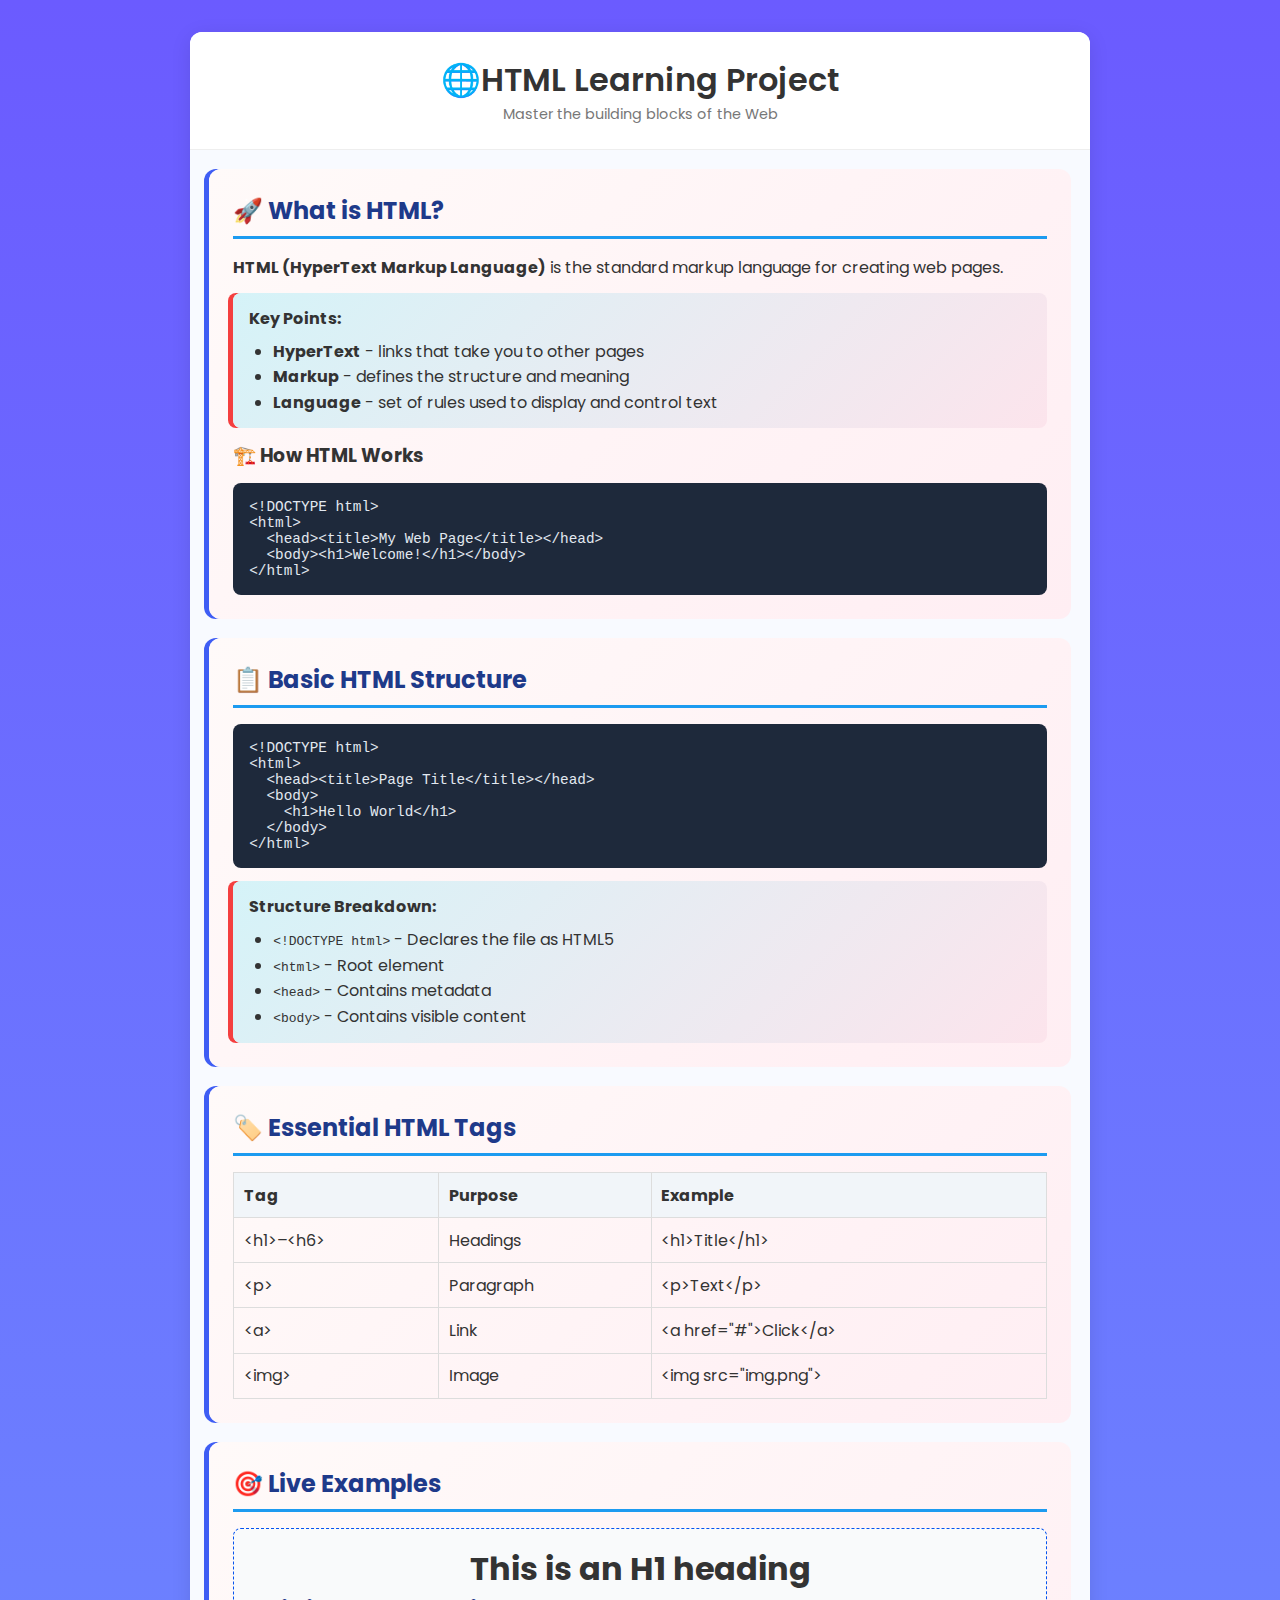
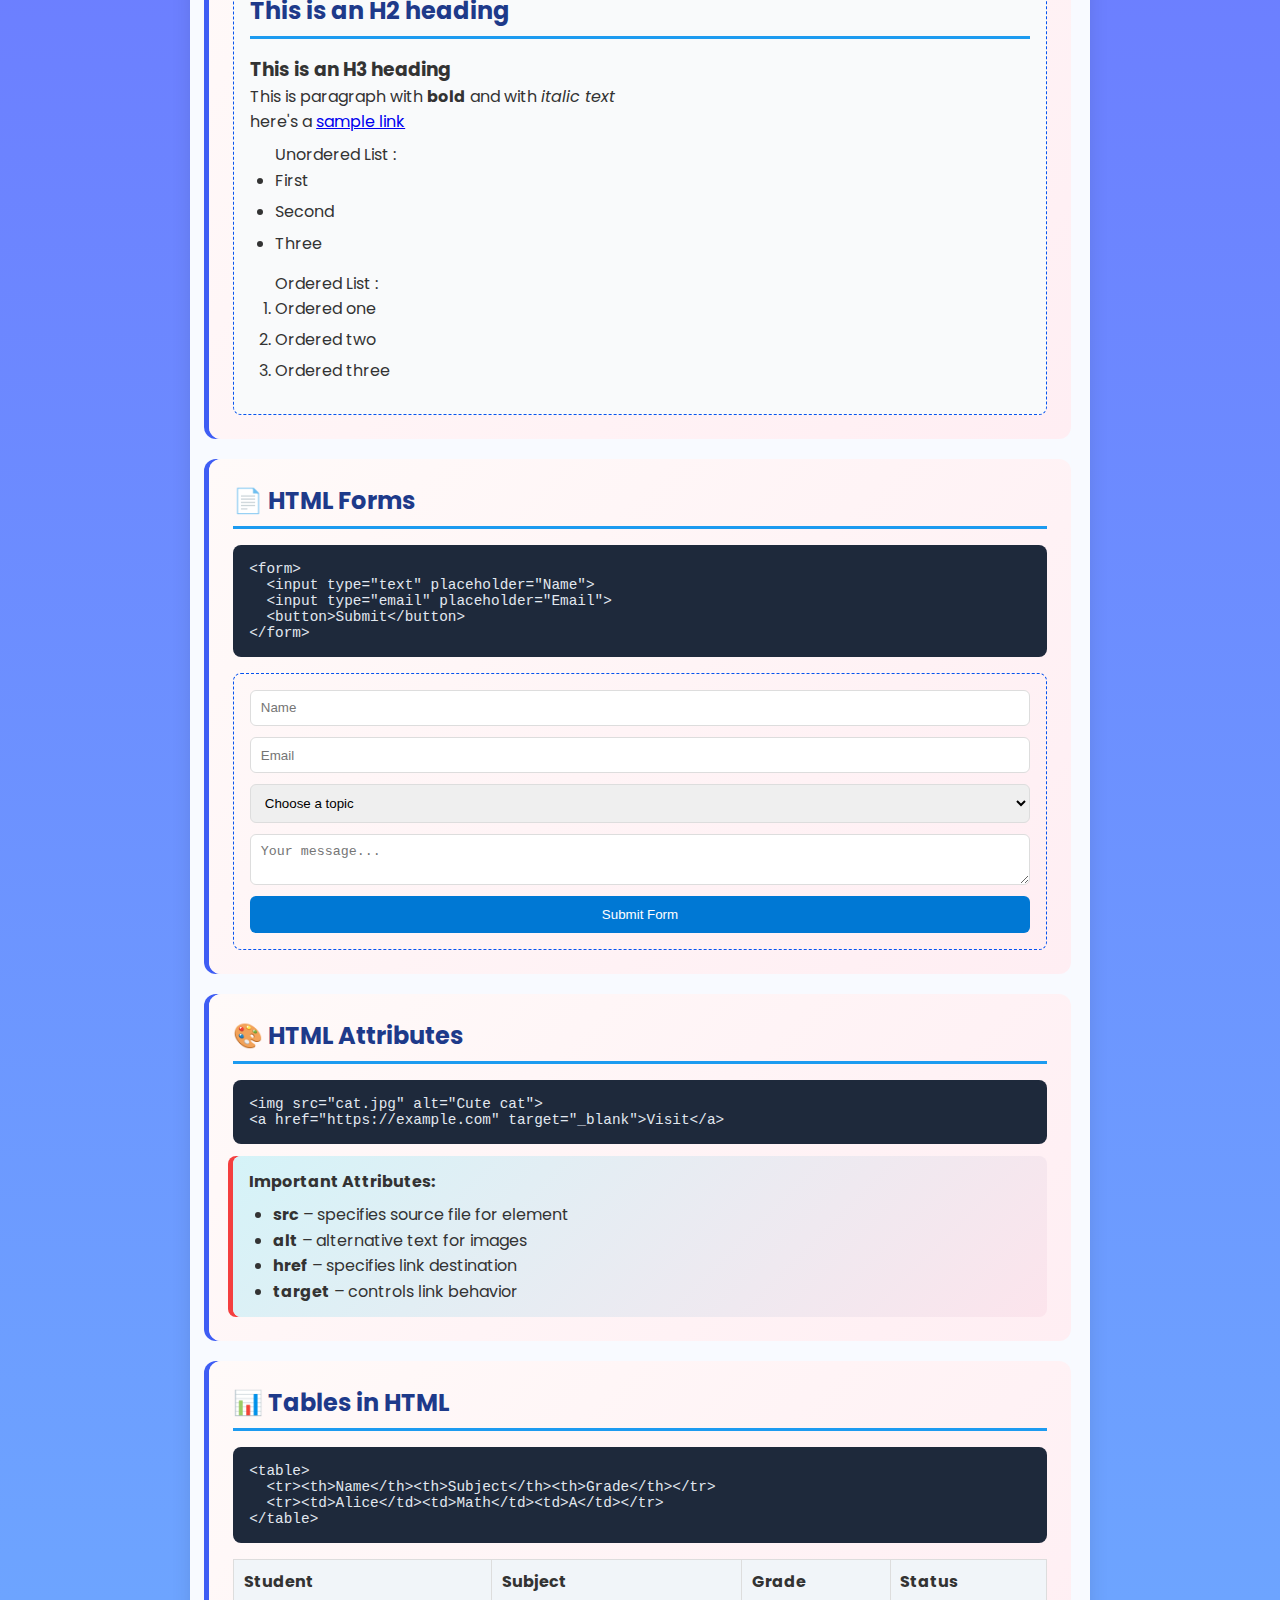
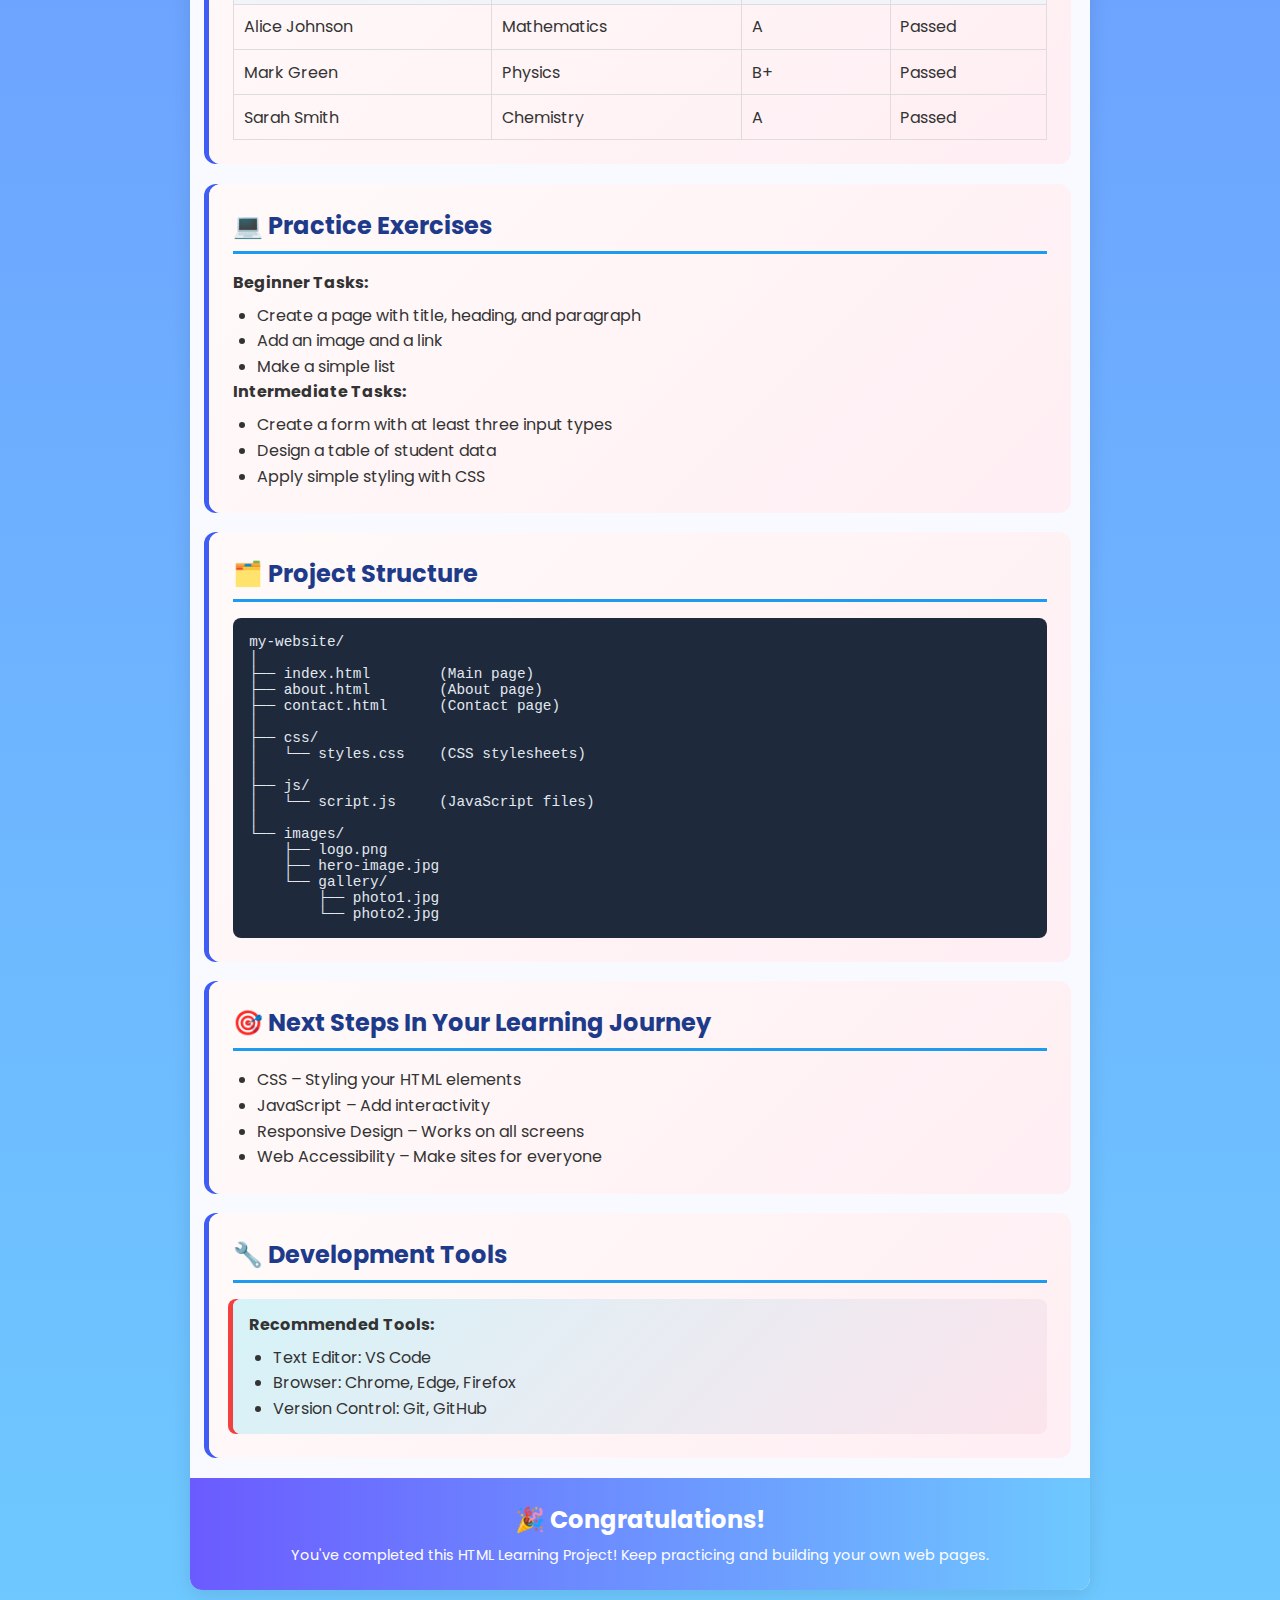
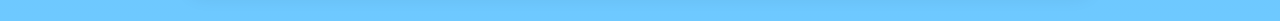
<file: index.html>
<!DOCTYPE html>
<html lang="en">
  <head>
    <meta charset="UTF-8" />
    <meta name="viewport" content="width=device-width, initial-scale=1.0" />
    <title>HTML Learning Project</title>
    <link rel="stylesheet" href="style.css" />
    <link
      href="https://fonts.googleapis.com/css2?family=Poppins:wght@400;500;600&display=swap"
      rel="stylesheet"
    />
  </head>

  <body>
    <div class="container">
      <header class="main-header">
        <h1>🌐HTML Learning Project</h1>
        <p>Master the building blocks of the Web</p>
      </header>

      <!-- What is HTML -->
      <section class="card">
        <h2>🚀 What is HTML?</h2>
        <p>
          <b>HTML (HyperText Markup Language)</b> is the standard markup
          language for creating web pages.
        </p>
        <div class="highlight">
          <p><b>Key Points:</b></p>
          <ul>
            <li><b>HyperText</b> - links that take you to other pages</li>
            <li><b>Markup</b> - defines the structure and meaning</li>
            <li>
              <b>Language</b> - set of rules used to display and control text
            </li>
          </ul>
        </div>
        <h3>🏗️ How HTML Works</h3>
        <pre><code>&lt;!DOCTYPE html&gt;
&lt;html&gt;
  &lt;head&gt;&lt;title&gt;My Web Page&lt;/title&gt;&lt;/head&gt;
  &lt;body&gt;&lt;h1&gt;Welcome!&lt;/h1&gt;&lt;/body&gt;
&lt;/html&gt;
</code></pre>
      </section>

      <!-- Basic Structure -->
      <section class="card">
        <h2>📋 Basic HTML Structure</h2>
        <pre><code>&lt;!DOCTYPE html&gt;
&lt;html&gt;
  &lt;head&gt;&lt;title&gt;Page Title&lt;/title&gt;&lt;/head&gt;
  &lt;body&gt;
    &lt;h1&gt;Hello World&lt;/h1&gt;
  &lt;/body&gt;
&lt;/html&gt;
</code></pre>
        <div class="highlight">
          <p><b>Structure Breakdown:</b></p>
          <ul>
            <li>
              <code>&lt;!DOCTYPE html&gt;</code> - Declares the file as HTML5
            </li>
            <li><code>&lt;html&gt;</code> - Root element</li>
            <li><code>&lt;head&gt;</code> - Contains metadata</li>
            <li><code>&lt;body&gt;</code> - Contains visible content</li>
          </ul>
        </div>
      </section>

      <!-- Essential Tags -->
      <section class="card">
        <h2>🏷️ Essential HTML Tags</h2>
        <table>
          <tr>
            <th>Tag</th>
            <th>Purpose</th>
            <th>Example</th>
          </tr>
          <tr>
            <td>&lt;h1&gt;–&lt;h6&gt;</td>
            <td>Headings</td>
            <td>&lt;h1&gt;Title&lt;/h1&gt;</td>
          </tr>
          <tr>
            <td>&lt;p&gt;</td>
            <td>Paragraph</td>
            <td>&lt;p&gt;Text&lt;/p&gt;</td>
          </tr>
          <tr>
            <td>&lt;a&gt;</td>
            <td>Link</td>
            <td>&lt;a href="#"&gt;Click&lt;/a&gt;</td>
          </tr>
          <tr>
            <td>&lt;img&gt;</td>
            <td>Image</td>
            <td>&lt;img src="img.png"&gt;</td>
          </tr>
        </table>
      </section>

      <!-- Live Examples -->
      <section class="card">
        <h2>🎯 Live Examples</h2>
        <div class="example-box">
          <h1>This is an H1 heading</h1>
          <h2>This is an H2 heading</h2>
          <h3>This is an H3 heading</h3>
          <p>This is paragraph with <b>bold</b> and with <i>italic text</i></p>
          <p>here's a <a href="index.html">sample link</a></p>

          <ul>
            Unordered List :
            <li>First</li>
            <li>Second</li>
            <li>Three</li>
          </ul>
          <ol>
            Ordered List :
            <li>Ordered one</li>
            <li>Ordered two</li>
            <li>Ordered three</li>
          </ol>
        </div>
      </section>

      <!-- Forms -->
      <section class="card">
        <h2>📄 HTML Forms</h2>
        <pre><code>&lt;form&gt;
  &lt;input type="text" placeholder="Name"&gt;
  &lt;input type="email" placeholder="Email"&gt;
  &lt;button&gt;Submit&lt;/button&gt;
&lt;/form&gt;
</code></pre>
        <form class="form-box">
          <input type="text" placeholder="Name" required />
          <input type="email" placeholder="Email" required />
          <select>
            <option>Choose a topic</option>
            <option>HTML</option>
            <option>CSS</option>
          </select>
          <textarea placeholder="Your message..."></textarea>
          <button type="submit">Submit Form</button>
        </form>
      </section>

      <!-- Attributes -->
      <section class="card">
        <h2>🎨 HTML Attributes</h2>
        <pre><code>&lt;img src="cat.jpg" alt="Cute cat"&gt;
&lt;a href="https://example.com" target="_blank"&gt;Visit&lt;/a&gt;
</code></pre>
        <div class="highlight">
          <p><b>Important Attributes:</b></p>
          <ul>
            <li><b>src</b> – specifies source file for element</li>
            <li><b>alt</b> – alternative text for images</li>
            <li><b>href</b> – specifies link destination</li>
            <li><b>target</b> – controls link behavior</li>
          </ul>
        </div>
      </section>

      <!-- Tables -->
      <section class="card">
        <h2>📊 Tables in HTML</h2>
        <pre><code>&lt;table&gt;
  &lt;tr&gt;&lt;th&gt;Name&lt;/th&gt;&lt;th&gt;Subject&lt;/th&gt;&lt;th&gt;Grade&lt;/th&gt;&lt;/tr&gt;
  &lt;tr&gt;&lt;td&gt;Alice&lt;/td&gt;&lt;td&gt;Math&lt;/td&gt;&lt;td&gt;A&lt;/td&gt;&lt;/tr&gt;
&lt;/table&gt;
</code></pre>
        <table>
          <tr>
            <th>Student</th>
            <th>Subject</th>
            <th>Grade</th>
            <th>Status</th>
          </tr>
          <tr>
            <td>Alice Johnson</td>
            <td>Mathematics</td>
            <td>A</td>
            <td>Passed</td>
          </tr>
          <tr>
            <td>Mark Green</td>
            <td>Physics</td>
            <td>B+</td>
            <td>Passed</td>
          </tr>
          <tr>
            <td>Sarah Smith</td>
            <td>Chemistry</td>
            <td>A</td>
            <td>Passed</td>
          </tr>
        </table>
      </section>

      <!-- Practice -->
      <section class="card">
        <h2>💻 Practice Exercises</h2>
        <h4>Beginner Tasks:</h4>
        <ul>
          <li>Create a page with title, heading, and paragraph</li>
          <li>Add an image and a link</li>
          <li>Make a simple list</li>
        </ul>
        <h4>Intermediate Tasks:</h4>
        <ul>
          <li>Create a form with at least three input types</li>
          <li>Design a table of student data</li>
          <li>Apply simple styling with CSS</li>
        </ul>
      </section>

      <!-- Project Structure -->
      <section class="card">
        <h2>🗂️ Project Structure</h2>
        <pre><code>my-website/
│
├── index.html        (Main page)
├── about.html        (About page)
├── contact.html      (Contact page)
│
├── css/
│   └── styles.css    (CSS stylesheets)
│
├── js/
│   └── script.js     (JavaScript files)
│
└── images/
    ├── logo.png
    ├── hero-image.jpg
    └── gallery/
        ├── photo1.jpg
        └── photo2.jpg
</code></pre>
      </section>

      <!-- Next Steps -->
      <section class="card">
        <h2>🎯 Next Steps In Your Learning Journey</h2>
        <ul>
          <li>CSS – Styling your HTML elements</li>
          <li>JavaScript – Add interactivity</li>
          <li>Responsive Design – Works on all screens</li>
          <li>Web Accessibility – Make sites for everyone</li>
        </ul>
      </section>

      <!-- Development Tools -->
      <section class="card">
        <h2>🔧 Development Tools</h2>
        <div class="highlight">
          <p><b>Recommended Tools:</b></p>
          <ul>
            <li>Text Editor: VS Code</li>
            <li>Browser: Chrome, Edge, Firefox</li>
            <li>Version Control: Git, GitHub</li>
          </ul>
        </div>
      </section>

      <!-- Congrats -->
      <footer class="footer">
        <h2>🎉 Congratulations!</h2>
        <p>
          You've completed this HTML Learning Project! Keep practicing and
          building your own web pages.
        </p>
      </footer>
    </div>
  </body>
</html>
</file>
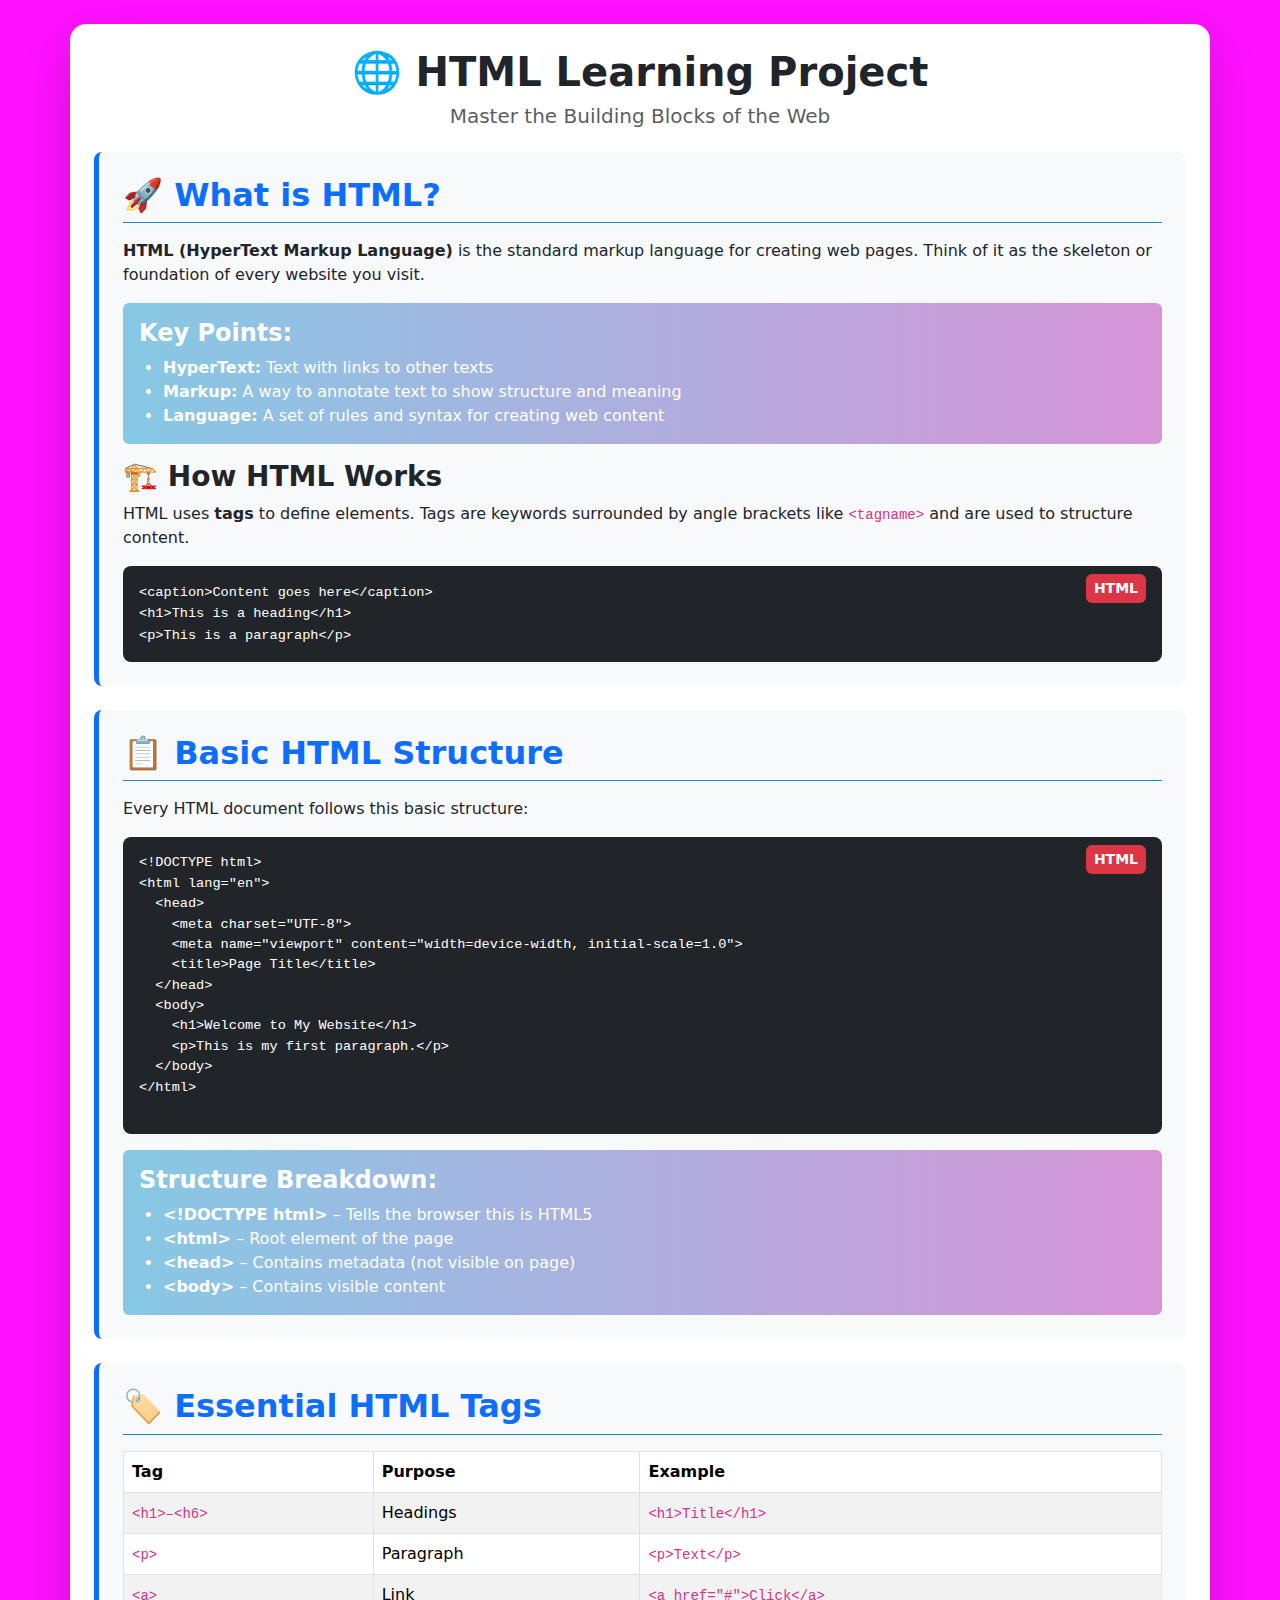
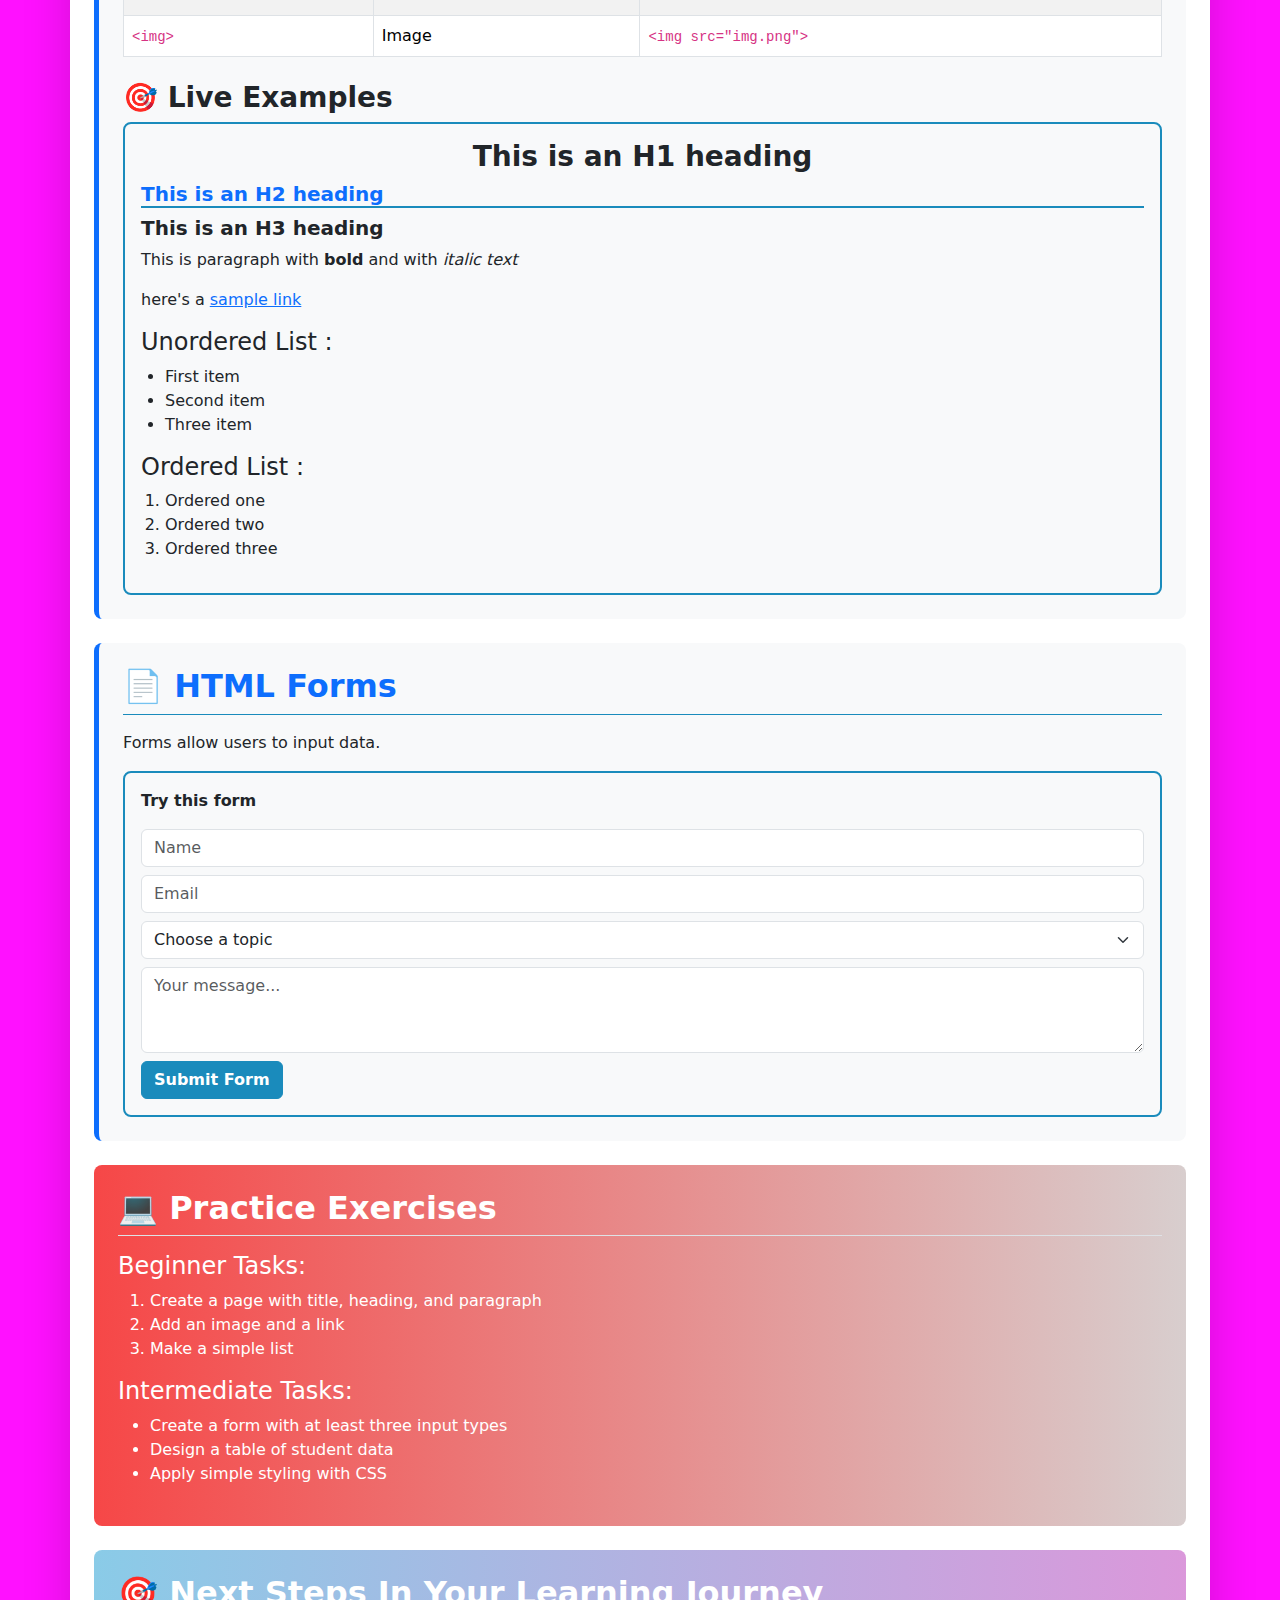
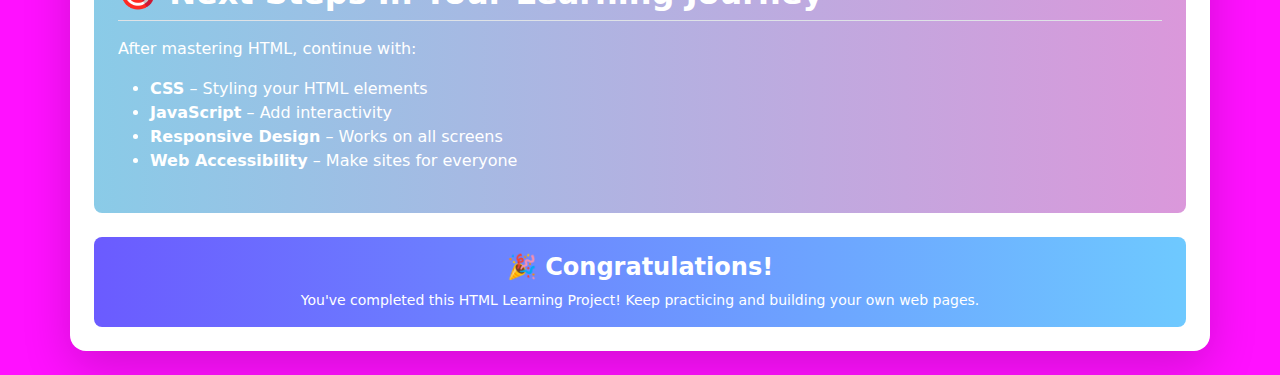
<file: index2.html>
<!DOCTYPE html>
<html>
  <head>
    <meta charset="UTF-8" />
    <meta name="viewport" content="width=device-width, initial-scale=1.0" />
    <title>html-and-css-Rihia10100U</title>
    <link
      href="https://cdn.jsdelivr.net/npm/bootstrap@5.3.3/dist/css/bootstrap.min.css"
      rel="stylesheet"
    />
    <style>
      body {
        background-color: rgba(255, 3, 255, 0.945);
      }
    </style>
  </head>

  <body class="py-4">
    <div class="container bg-white rounded-4 shadow-lg p-4">
      <header class="text-center mb-4">
        <h1 class="fw-bold">🌐 HTML Learning Project</h1>
        <h5 class="text-muted fw-light">
          Master the Building Blocks of the Web
        </h5>
      </header>

      <main>
        <section
          class="p-4 mb-4 bg-light border-start border-5 border-primary rounded-3"
        >
          <h2
            class="fw-bold text-primary border-bottom pb-2 mb-3"
            style="border-color: #1a8bbc !important"
          >
            🚀 What is HTML?
          </h2>
          <p>
            <strong>HTML (HyperText Markup Language)</strong> is the standard
            markup language for creating web pages. Think of it as the skeleton
            or foundation of every website you visit.
          </p>

          <div
            class="p-3 rounded-2 text-white"
            style="background: linear-gradient(to right, #1b9ad183, #a602a668)"
          >
            <h4 class="fw-bold">Key Points:</h4>
            <ul class="mb-0 ps-4">
              <li>
                <strong>HyperText:</strong> Text with links to other texts
              </li>
              <li>
                <strong>Markup:</strong> A way to annotate text to show
                structure and meaning
              </li>
              <li>
                <strong>Language:</strong> A set of rules and syntax for
                creating web content
              </li>
            </ul>
          </div>

          <h3 class="mt-3 fw-bold">🏗 How HTML Works</h3>
          <p>
            HTML uses <strong>tags</strong> to define elements. Tags are
            keywords surrounded by angle brackets like
            <code>&lt;tagname&gt;</code> and are used to structure content.
          </p>

          <div
            class="bg-dark text-white rounded-3 p-3 mt-3 position-relative overflow-auto"
          >
            <span
              class="position-absolute top-0 end-0 mt-2 me-3 bg-danger px-2 py-1 rounded-2 small fw-bold"
              >HTML</span
            >
            <pre
              class="mb-0"
            ><code style="font-size: 0.85rem;">&lt;caption&gt;Content goes here&lt;/caption&gt;
&lt;h1&gt;This is a heading&lt;/h1&gt;
&lt;p&gt;This is a paragraph&lt;/p&gt;</code></pre>
          </div>
        </section>

        <section
          class="p-4 mb-4 bg-light border-start border-5 border-primary rounded-3"
        >
          <h2
            class="fw-bold text-primary border-bottom pb-2 mb-3"
            style="border-color: #1a8bbc !important"
          >
            📋 Basic HTML Structure
          </h2>
          <p>Every HTML document follows this basic structure:</p>

          <div
            class="bg-dark text-white rounded-3 p-3 mt-3 position-relative overflow-auto"
          >
            <span
              class="position-absolute top-0 end-0 mt-2 me-3 bg-danger px-2 py-1 rounded-2 small fw-bold"
              >HTML</span
            >
            <pre class="mb-0" style="font-size: 0.85rem">
&lt;!DOCTYPE html&gt;
&lt;html lang="en"&gt;
  &lt;head&gt;
    &lt;meta charset="UTF-8"&gt;
    &lt;meta name="viewport" content="width=device-width, initial-scale=1.0"&gt;
    &lt;title&gt;Page Title&lt;/title&gt;
  &lt;/head&gt;
  &lt;body&gt;
    &lt;h1&gt;Welcome to My Website&lt;/h1&gt;
    &lt;p&gt;This is my first paragraph.&lt;/p&gt;
  &lt;/body&gt;
&lt;/html&gt;
            </pre>
          </div>

          <div
            class="p-3 rounded-2 text-white mt-3"
            style="background: linear-gradient(to right, #1b9ad183, #a602a668)"
          >
            <h4 class="fw-bold">Structure Breakdown:</h4>
            <ul class="mb-0 ps-4">
              <li>
                <strong>&lt;!DOCTYPE html&gt;</strong> – Tells the browser this
                is HTML5
              </li>
              <li><strong>&lt;html&gt;</strong> – Root element of the page</li>
              <li>
                <strong>&lt;head&gt;</strong> – Contains metadata (not visible
                on page)
              </li>
              <li><strong>&lt;body&gt;</strong> – Contains visible content</li>
            </ul>
          </div>
        </section>

        <section
          class="p-4 mb-4 bg-light border-start border-5 border-primary rounded-3"
        >
          <h2
            class="fw-bold text-primary border-bottom pb-2 mb-3"
            style="border-color: #1a8bbc !important"
          >
            🏷 Essential HTML Tags
          </h2>
          <table class="table table-striped table-bordered">
            <thead
              class="text-white"
              style="background: linear-gradient(to right, #1a8bbccd, #1a8bbc)"
            >
              <tr>
                <th>Tag</th>
                <th>Purpose</th>
                <th>Example</th>
              </tr>
            </thead>
            <tbody class="text-dark">
              <tr>
                <td><code>&lt;h1&gt;–&lt;h6&gt;</code></td>
                <td>Headings</td>
                <td><code>&lt;h1&gt;Title&lt;/h1&gt;</code></td>
              </tr>
              <tr>
                <td><code>&lt;p&gt;</code></td>
                <td>Paragraph</td>
                <td><code>&lt;p&gt;Text&lt;/p&gt;</code></td>
              </tr>
              <tr>
                <td><code>&lt;a&gt;</code></td>
                <td>Link</td>
                <td><code>&lt;a href="#"&gt;Click&lt;/a&gt;</code></td>
              </tr>
              <tr>
                <td><code>&lt;img&gt;</code></td>
                <td>Image</td>
                <td><code>&lt;img src="img.png"&gt;</code></td>
              </tr>
            </tbody>
          </table>

          <h3 class="mt-4 fw-bold">🎯 Live Examples</h3>
          <div
            class="p-3 border border-2 border-dashed rounded-3"
            style="border-color: #1a8bbc !important"
          >
            <h1 class="text-center fw-bolder fs-3">This is an H1 heading</h1>
            <h2
              class="text-primary fw-bold fs-5"
              style="border-bottom: 2px solid #1a8bbc"
            >
              This is an H2 heading
            </h2>
            <h3 class="fs-5 fw-bold">This is an H3 heading</h3>
            <p>
              This is paragraph with <b>bold</b> and with <i>italic text</i>
            </p>
            <p>here's a <a href="#">sample link</a></p>

            <h4>Unordered List :</h4>
            <ul class="ps-4">
              <li>First item</li>
              <li>Second item</li>
              <li>Three item</li>
            </ul>

            <h4>Ordered List :</h4>
            <ol class="ps-4">
              <li>Ordered one</li>
              <li>Ordered two</li>
              <li>Ordered three</li>
            </ol>
          </div>
        </section>

        <section
          class="p-4 mb-4 bg-light border-start border-5 border-primary rounded-3"
        >
          <h2
            class="fw-bold text-primary border-bottom pb-2 mb-3"
            style="border-color: #1a8bbc !important"
          >
            📄 HTML Forms
          </h2>
          <p>Forms allow users to input data.</p>

          <div
            class="p-3 border border-2 border-dashed rounded-3"
            style="border-color: #1a8bbc !important"
          >
            <p class="fw-bold">Try this form</p>
            <form>
              <div class="mb-2">
                <input
                  type="text"
                  class="form-control"
                  placeholder="Name"
                  required
                />
              </div>
              <div class="mb-2">
                <input
                  type="email"
                  class="form-control"
                  placeholder="Email"
                  required
                />
              </div>
              <div class="mb-2">
                <select class="form-select">
                  <option selected>Choose a topic</option>
                  <option>HTML</option>
                  <option>CSS</option>
                </select>
              </div>
              <div class="mb-2">
                <textarea
                  class="form-control"
                  rows="3"
                  placeholder="Your message..."
                ></textarea>
              </div>
              <button
                type="submit"
                class="btn btn-primary fw-bold"
                style="background-color: #1a8bbc; border-color: #1a8bbc"
              >
                Submit Form
              </button>
            </form>
          </div>
        </section>

        <section
          class="p-4 mb-4 text-white rounded-3"
          style="background: linear-gradient(to right, #f64747, #d8cece)"
        >
          <h2 class="fw-bold text-white border-bottom pb-2 mb-3">
            💻 Practice Exercises
          </h2>
          <h4>Beginner Tasks:</h4>
          <ol>
            <li>Create a page with title, heading, and paragraph</li>
            <li>Add an image and a link</li>
            <li>Make a simple list</li>
          </ol>
          <h4>Intermediate Tasks:</h4>
          <ul>
            <li>Create a form with at least three input types</li>
            <li>Design a table of student data</li>
            <li>Apply simple styling with CSS</li>
          </ul>
        </section>

        <section
          class="p-4 mb-4 text-white rounded-3"
          style="background: linear-gradient(to right, #1b9ad183, #a602a668)"
        >
          <h2 class="fw-bold text-white border-bottom pb-2 mb-3">
            🎯 Next Steps In Your Learning Journey
          </h2>
          <p>After mastering HTML, continue with:</p>
          <ul>
            <li><strong>CSS</strong> – Styling your HTML elements</li>
            <li><strong>JavaScript</strong> – Add interactivity</li>
            <li><strong>Responsive Design</strong> – Works on all screens</li>
            <li>
              <strong>Web Accessibility</strong> – Make sites for everyone
            </li>
          </ul>
        </section>
      </main>

      <footer
        class="text-center text-white rounded-3 p-3 mt-4"
        style="background: linear-gradient(90deg, #6b5bff, #6ec9ff)"
      >
        <h2 class="fw-bold fs-4 mb-2">🎉 Congratulations!</h2>
        <p class="mb-0 small">
          You've completed this HTML Learning Project! Keep practicing and
          building your own web pages.
        </p>
      </footer>
    </div>

    <script src="https://cdn.jsdelivr.net/npm/bootstrap@5.3.3/dist/js/bootstrap.bundle.min.js"></script>
  </body>
</html>
</file>
<file: style.css>
* {
  margin: 0;
  padding: 0;
  box-sizing: border-box;
}

body {
  font-family: "Poppins", sans-serif;
  background: linear-gradient(180deg, #6b5bff 0%, #6ec9ff 100%);
  padding: 2rem;
  color: #333;
}

.container {
  max-width: 900px;
  margin: auto;
  background: #f8faff;
  border-radius: 12px;
  box-shadow: 0 4px 20px rgba(0, 0, 0, 0.1);
  overflow: hidden;
}

.main-header {
  text-align: center;
  background: #fff;
  padding: 1.5rem;
  border-bottom: 1px solid #eee;
}

.main-header h1 {
  font-weight: 600;
  color: #333;
}

.main-header p {
  font-size: 0.9rem;
  color: #777;
}

.card {
  margin: 1.2rem;
  padding: 1.5rem;
  border-radius: 12px;
  background: linear-gradient(135deg, #fffaf9, #ffeef3);

  /* Ubah arah bayangan */
  box-shadow: -5px 0px 0px rgba(23, 60, 242, 0.824);
}

.card h2 {
  font-size: 1.5rem;
  font-weight: 700;
  color: #1e3a8a; /* biru elegan */
  padding-bottom: 0.5rem;
  margin-bottom: 1rem;
  border-bottom: 3px solid #1d9bf0; /* garis biru tegas */
  display: block;
}

.card h3 {
  margin-top: 0.8rem;
}

.card ul {
  margin-top: 0.5rem;
  margin-left: 1.5rem;
  line-height: 1.6;
}

.highlight {
  background: linear-gradient(135deg, #d5f3f8, #fce4ec);
  padding: 0.8rem 1rem;
  border-radius: 8px;
  margin-top: 0.8rem;

  box-shadow: -5px 0px 0px rgba(242, 23, 23, 0.824);
}

pre {
  background: #1e293b;
  color: #e2e8f0;
  padding: 1rem;
  border-radius: 8px;
  overflow-x: auto;
  margin-top: 0.8rem;
  font-size: 0.9rem;
}

table {
  width: 100%;
  border-collapse: collapse;
  margin-top: 1rem;
}

th,
td {
  border: 1px solid #ddd;
  padding: 0.6rem;
  text-align: left;
}

th {
  background: #f1f5f9;
}

.example-box {
  border: 1.5px dashed #0553ef;
  background: #f9fafb;
  padding: 1rem;
  border-radius: 8px;
}

.example-box h1 {
  justify-content: center;
  align-items: center;
  display: flex;
}

.example-box ul,
.example-box ol {
  margin-left: 25px;
  margin-bottom: 15px;
}

.example-box li {
  margin-bottom: 6px;
}

.form-box {
  display: flex;
  flex-direction: column;
  gap: 0.7rem;
  margin-top: 1rem;
  border: 1.5px dashed #0553ef;
  padding: 1rem;
  border-radius: 8px;
}

.form-box input,
.form-box select,
.form-box textarea {
  padding: 0.6rem;
  border: 1px solid #ddd;
  border-radius: 6px;
}

.form-box button {
  background: #0078d4;
  color: white;
  border: none;
  padding: 0.7rem;
  border-radius: 6px;
  cursor: pointer;
  transition: 0.3s;
}

.form-box button:hover {
  background: #005fa3;
}

.footer {
  text-align: center;
  padding: 1.5rem;
  background: linear-gradient(90deg, #6b5bff, #6ec9ff);
  color: #fff;
}

.footer h2 {
  margin-bottom: 0.5rem;
}

.footer p {
  font-size: 0.9rem;
}
</file>
